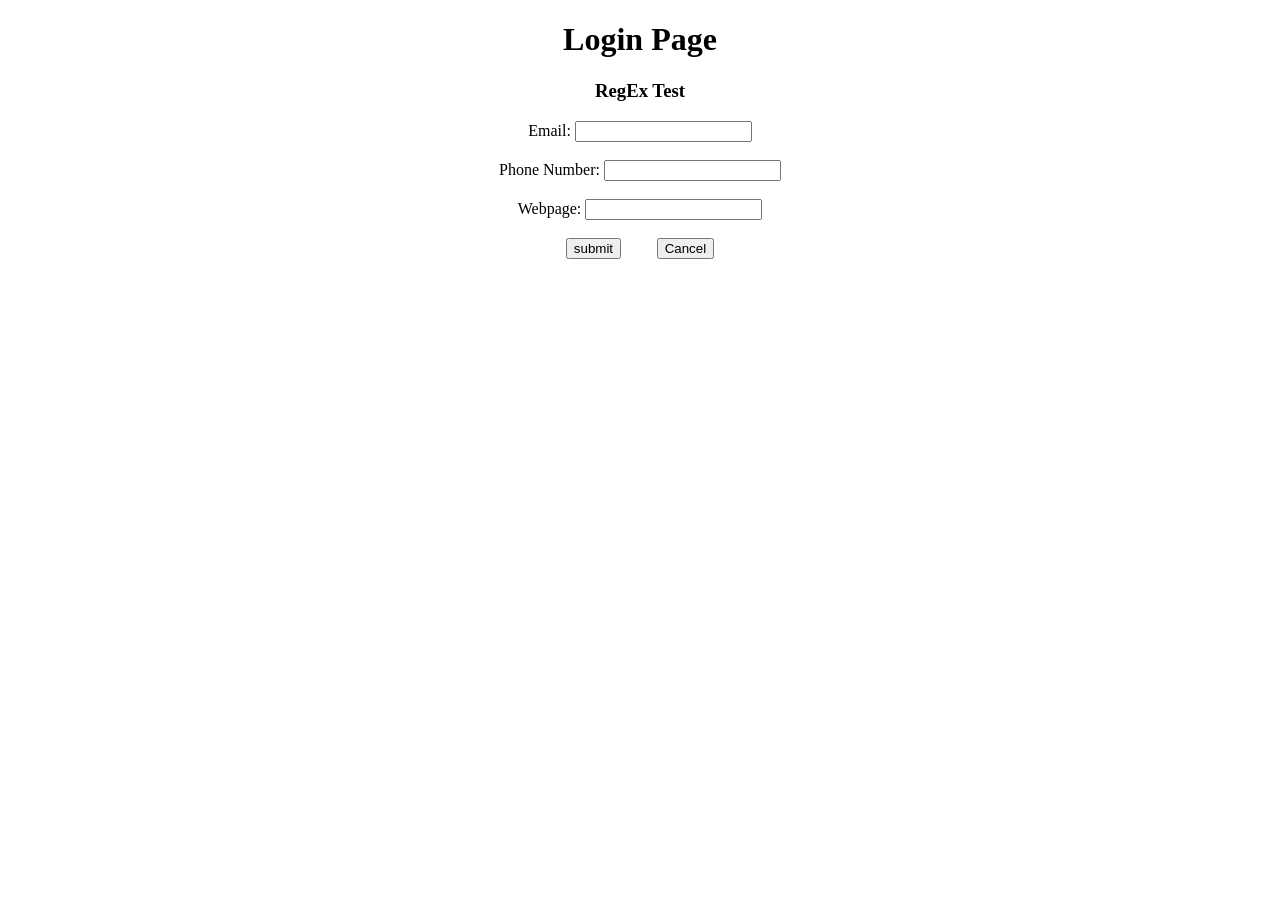
<file: 2023-11-06-lab/index.html>
<!DOCTYPE html>
<html>
<head>
    <title>Homepage</title>
</head>
<body>
    <!--  <!-->
    <header>
        <h1 class="Test" style="text-align: center;">Login Page</h1>
    </header>

    <main>
        <article>
            <section id="loginpage" style="text-align: center;">
                <h1 class="loginpage">RegEx Test</h1>
                <form action="/login" method="POST">
                    <label for="email" >Email:</label>
                    <input type="email" id="email" name="email" required>
                    
                    
                    <br>                    
                    <br>
                    <label for="phone">Phone Number:</label>
                    <input type="text" id="phone" name="phone" required>
                                        
                    
                    <br>   
                    <br>           
                    <label for="webpage">Webpage:</label>
                    <input type="text" id="webpage" name="webpage" required>                                                            

                    <br>
                    <br>
                    <input type="submit" value="submit" style="margin-right: 2.5%;">
                    <input type="reset" value="Cancel">                
                </form>
            </section>
        </article>

    </main>

    <script>

        // Get the email input element
        const emailInput = document.getElementById('email');

        // Add an event listener to the input element
        emailInput.addEventListener('input', function() {
        // Get the value of the input
        const emailValue = emailInput.value;

        // Test the email value against the regex pattern
        const regemail = /^[a-zA-Z0-9._%+-]+@[a-zA-Z0-9.-]+\.[a-zA-Z]{2,}$/;
        const isValidEmail = regemail.test(emailValue);

        // Display the error message if the email is not valid
        if (!isValidEmail) {
            emailInput.setCustomValidity('Invalid email address');
            emailInput.reportValidity();
        } else {
            emailInput.setCustomValidity('');
        }
        });


        // Get the phone number input element
        const phoneInput = document.getElementById('phone');

        // Add an event listener to the input element
        phoneInput.addEventListener('input', function() {
        // Get the value of the input
        const phoneValue = phoneInput.value;

        // Test the phone value against the regex pattern
        const phoneNumberRegex = /(?:\(\d{3}\)|\d{3})[-. ]?\d{3}[-. ]?\d{4}\b/;
        const isValidPhoneNumber = phoneNumberRegex.test(phoneValue);

        // Display the error message if the phone number is not valid
        if (!isValidPhoneNumber) {
            phoneInput.setCustomValidity('Invalid phone number');
            phoneInput.reportValidity();
        } else {
            phoneInput.setCustomValidity('');
        }
        });

        
        // Get the webpage input element
        const webpageInput = document.getElementById('webpage');

        // Add an event listener to the input element
        webpageInput.addEventListener('input', function() {
        // Get the value of the input
        const webpageValue = webpageInput.value;

        // Test the webpage value against the regex pattern
        const urlRegex = /\b(?:https?:\/\/|www\.)[a-zA-Z0-9.-]+\.(?:com|org|edu|[a-z]{2,})\S*\b/;
        const isValidWebpage = urlRegex.test(webpageValue);

        // Display the error message if the webpage is not valid
        if (!isValidWebpage) {
            webpageInput.setCustomValidity('Invalid webpage URL');
            webpageInput.reportValidity();
        } else {
            webpageInput.setCustomValidity('');
        }
});


    </script>
    
</body>
</html>
</file>
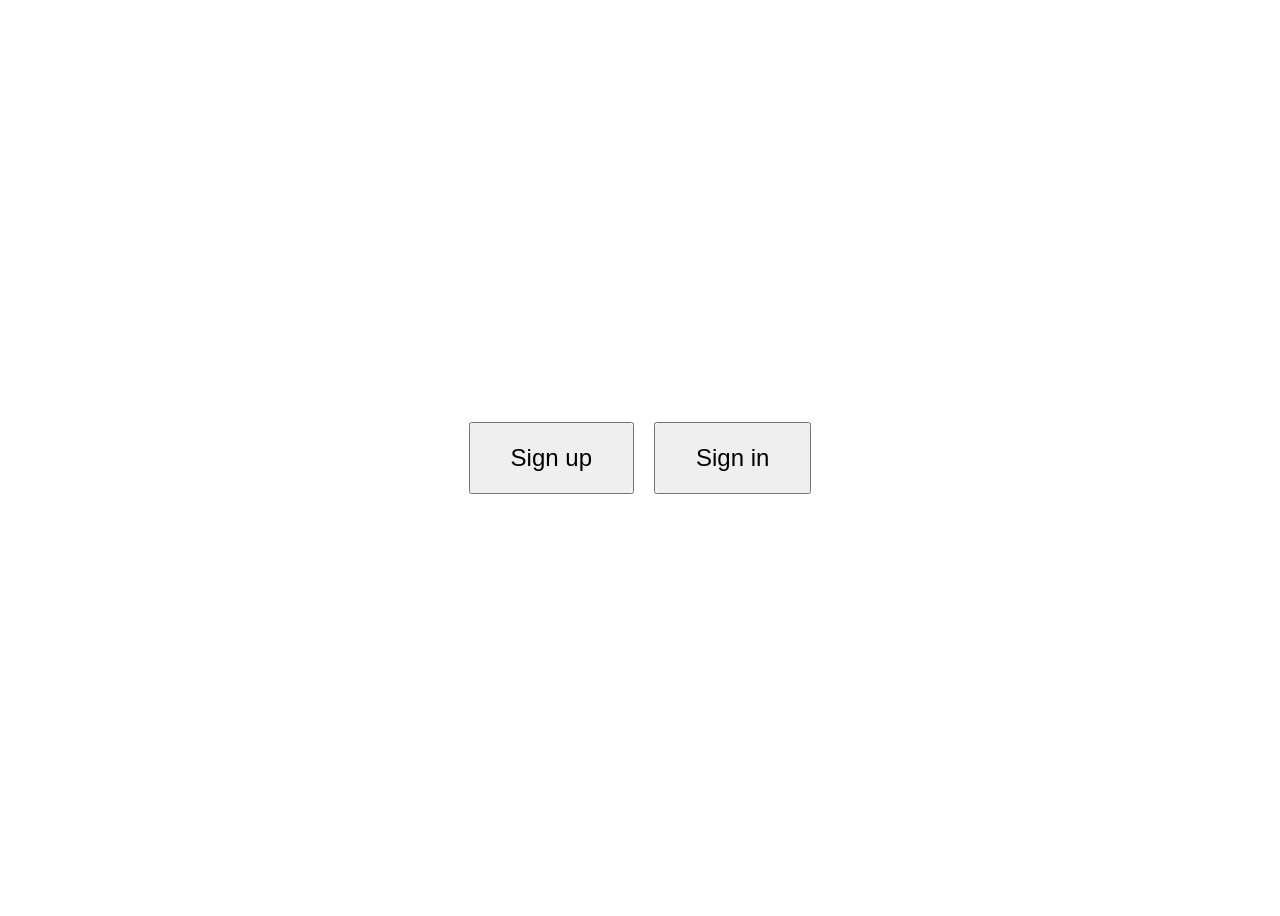
<file: 2023-11-13-lab/index.html>
<!DOCTYPE html>
<html>
<head>
  <title>Sign up or Sign in</title>
</head>
<body>
  <div style="display: flex; justify-content: center; align-items: center; height: 100vh;">
    <a href="signup.html">
      <button style="padding: 20px 40px; font-size: 24px;">Sign up</button>
    </a>
    <a href="signin.html">
      <button style="padding: 20px 40px; font-size: 24px; margin-left: 20px;">Sign in</button>
    </a>
  </div>
</body>
</html>
</file>
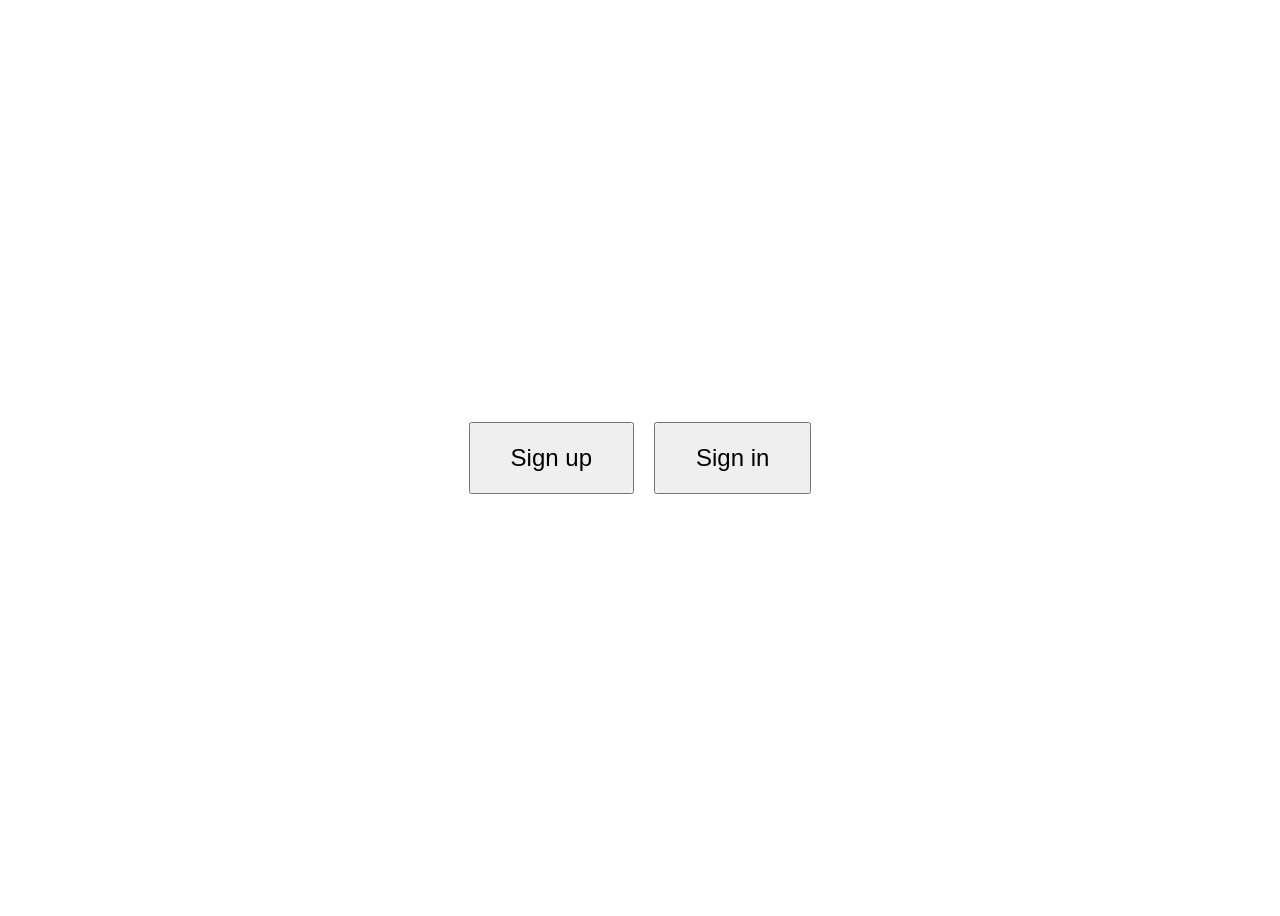
<file: 2023-11-27-lab/index.html>
<!DOCTYPE html>
<html>
<head>
  <title>Sign up or Sign in</title>
  <meta name="mobile-web-app-capable" content="yes">
  <link rel="manifest" href="manifest.json">
</head>
<body>
  <div style="display: flex; justify-content: center; align-items: center; height: 100vh;">
    <a href="signup.html">
      <button style="padding: 20px 40px; font-size: 24px;">Sign up</button>
    </a>
    <a href="signin.html">
      <button style="padding: 20px 40px; font-size: 24px; margin-left: 20px;">Sign in</button>
    </a>
  </div>

  <script>
    if ('serviceWorker' in navigator) {
      window.addEventListener('load', () => {
        navigator.serviceWorker.register('/service-worker.js')
          .then(registration => {
            console.log('Service Worker registered with scope:', registration.scope);
          })
          .catch(error => {
            console.error('Service Worker registration failed:', error);
          });
      });
    }
  </script>


</body>
</html>
</file>
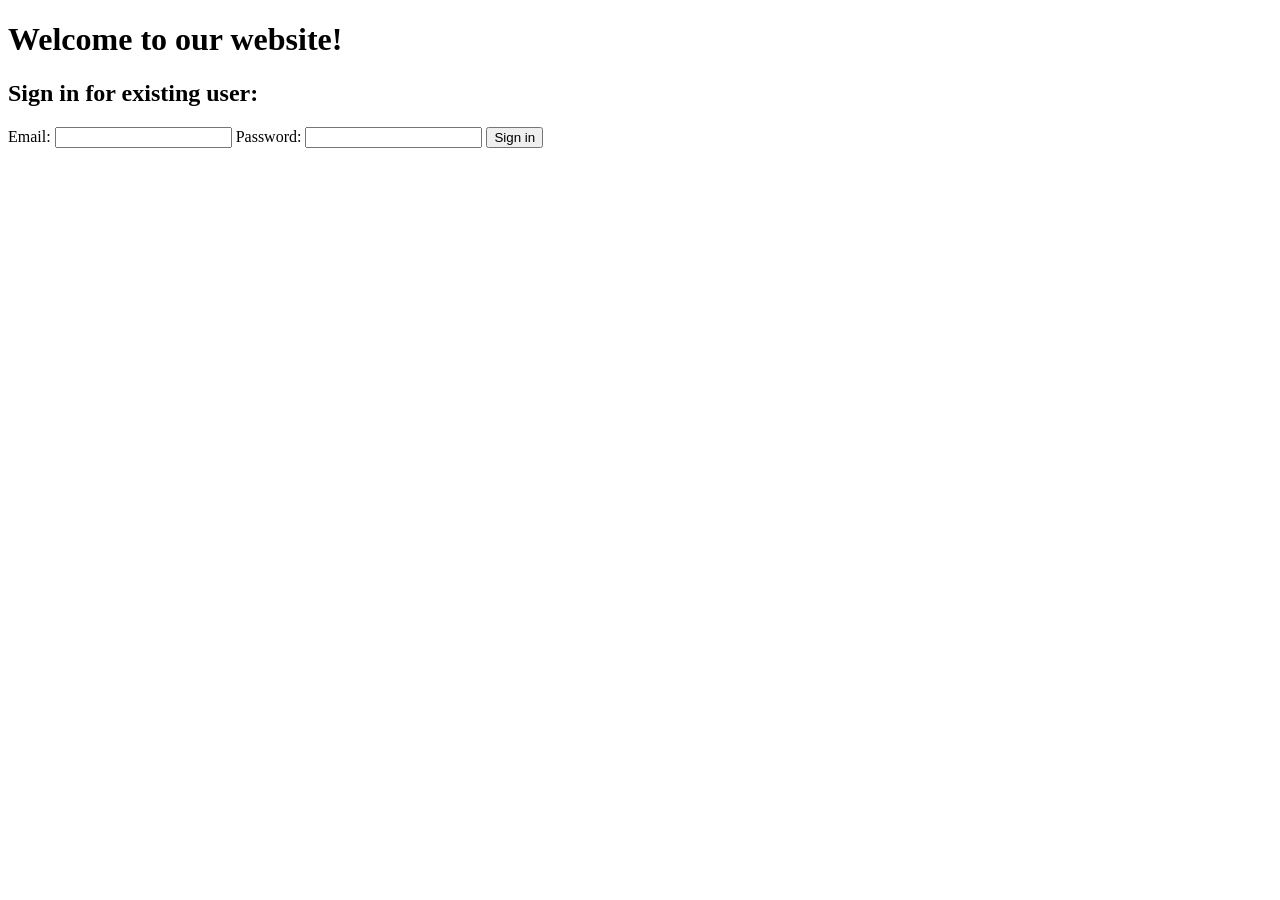
<file: 2023-11-13-lab/signin.html>
<!DOCTYPE html>
<html>

<head>
    <title>#comp5130f2023 - 2023-11-13 lab submission</title>
</head>

<body>
    <h1>Welcome to our website!</h1>

    <h2>Sign in for existing user:</h2>
    <form action="/signin" method="POST">
        <label for="existing-email">Email:</label>
        <input type="email" id="existing-email" name="existing-email" required>


        <label for="existing-password">Password:</label>
        <input type="password" id="existing-password" name="existing-password" required>


        <input type="submit" value="Sign in" formaction="userInfo.html">
        </form>

    <script>
        // Get the email input element
        const emailInput = document.getElementById('existing-email');
    
        // Add an event listener to the input element
        emailInput.addEventListener('input', function() {
        // Get the value of the input
        const emailValue = emailInput.value;
    
        // Test the email value against the regex pattern
        const regemail = /^[a-zA-Z0-9._%+-]+@[a-zA-Z0-9.-]+\.[a-zA-Z]{2,}$/;
        const isValidEmail = regemail.test(emailValue);
    
        // Display the error message if the email is not valid
        if (!isValidEmail) {
            emailInput.setCustomValidity('Invalid email address');
            emailInput.reportValidity();
        } else {
            emailInput.setCustomValidity('');
        }
        });

        // Get the password input element
        const passwordInput = document.getElementById('existing-password');

        // Add an event listener to the input element
        passwordInput.addEventListener('input', function() {
        // Get the value of the input
        const passwordValue = passwordInput.value;

        // Test the password value against the regex pattern
        const regpassword = /^(?=.*[A-Z])(?=.*[a-z])(?=.*\d)(?=.*[!@#$%^&*()_+{}\[\]:;<>,.?~\\-]).{8,}$/;
        const isValidPassword = regpassword.test(passwordValue);

        // Display the error message if the password is not valid
        if (!isValidPassword) {
            passwordInput.setCustomValidity('Invalid Password');
            passwordInput.reportValidity();
        } else {
            passwordInput.setCustomValidity('');
        }
        });
        </script>
</body>

</html>
</file>
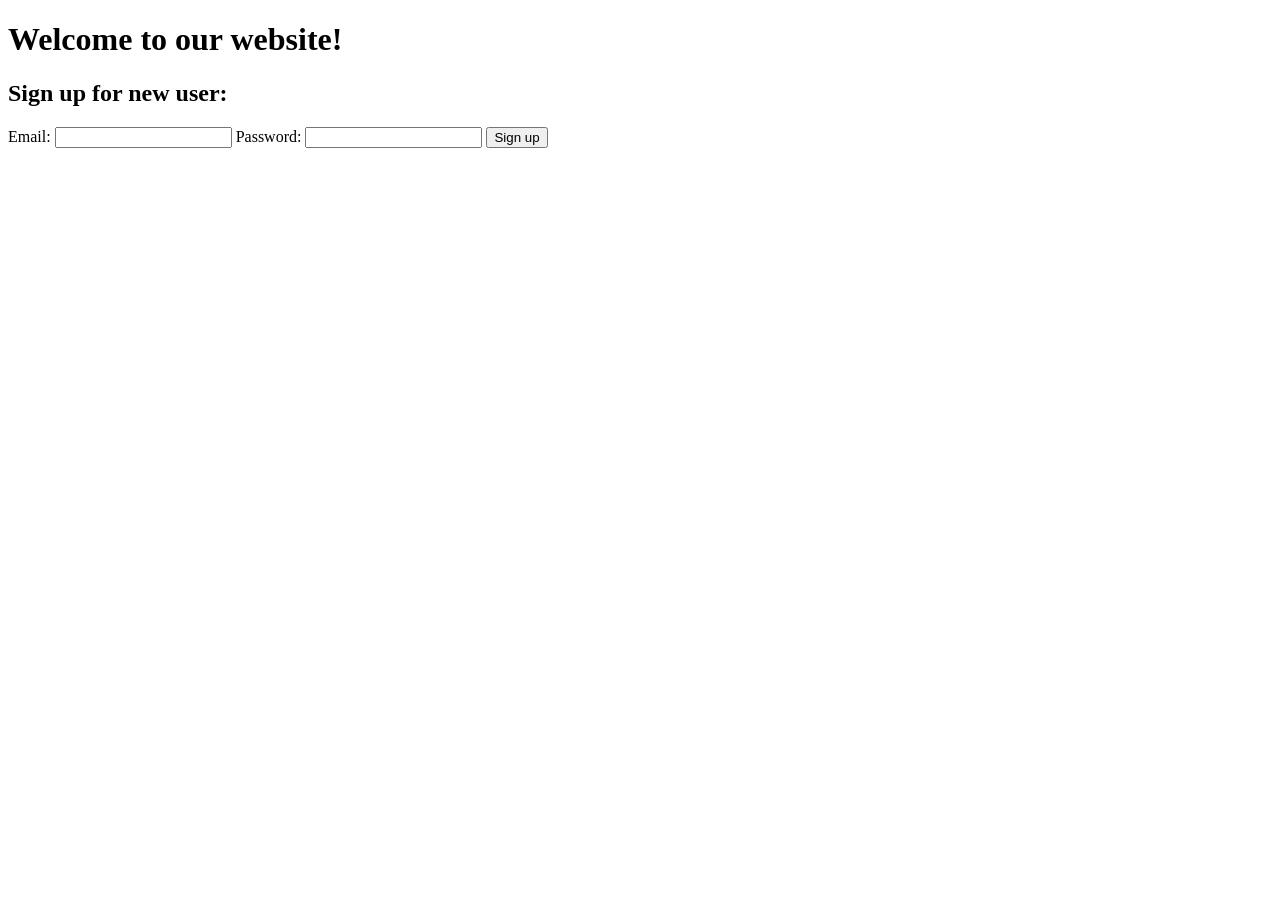
<file: 2023-11-13-lab/signup.html>
<!DOCTYPE html>
<html>

<head>
    <title>#comp5130f2023 - 2023-11-13 lab submission</title>
</head>

<body>
    <h1>Welcome to our website!</h1>
    <h2>Sign up for new user:</h2>
    <form action="/submit_form" method="POST" enctype="application/json" onsubmit="submitForm(event)">
        <label for="email">Email:</label>
        <input type="email" id="email" name="email" required>

        <label for="password">Password:</label>
        <input type="password" id="password" name="password" required>


        <input type="submit" value="Sign up" formaction="userInfo.html">
    </form>

    <script>
    // Get the email input element
    const emailInput = document.getElementById('email');

    // Add an event listener to the input element
    emailInput.addEventListener('input', function() {
    // Get the value of the input
    const emailValue = emailInput.value;

    // Test the email value against the regex pattern
    const regemail = /^[a-zA-Z0-9._%+-]+@[a-zA-Z0-9.-]+\.[a-zA-Z]{2,}$/;
    const isValidEmail = regemail.test(emailValue);

    // Display the error message if the email is not valid
    if (!isValidEmail) {
        emailInput.setCustomValidity('Invalid email address');
        emailInput.reportValidity();
    } else {
        emailInput.setCustomValidity('');
    }
    });

    // Get the password input element
    const passwordInput = document.getElementById('password');

    // Add an event listener to the input element
    passwordInput.addEventListener('input', function() {
    // Get the value of the input
    const passwordValue = passwordInput.value;

    // Test the password value against the regex pattern
    const regpassword = /^(?=.*[A-Z])(?=.*[a-z])(?=.*\d)(?=.*[!@#$%^&*()_+{}\[\]:;<>,.?~\\-]).{8,}$/;
    const isValidPassword = regpassword.test(passwordValue);

    // Display the error message if the password is not valid
    if (!isValidPassword) {
        passwordInput.setCustomValidity('Invalid Password');
        passwordInput.reportValidity();
    } else {
        passwordInput.setCustomValidity('');
    }
    });
    </script>
</body>

</html>
</file>
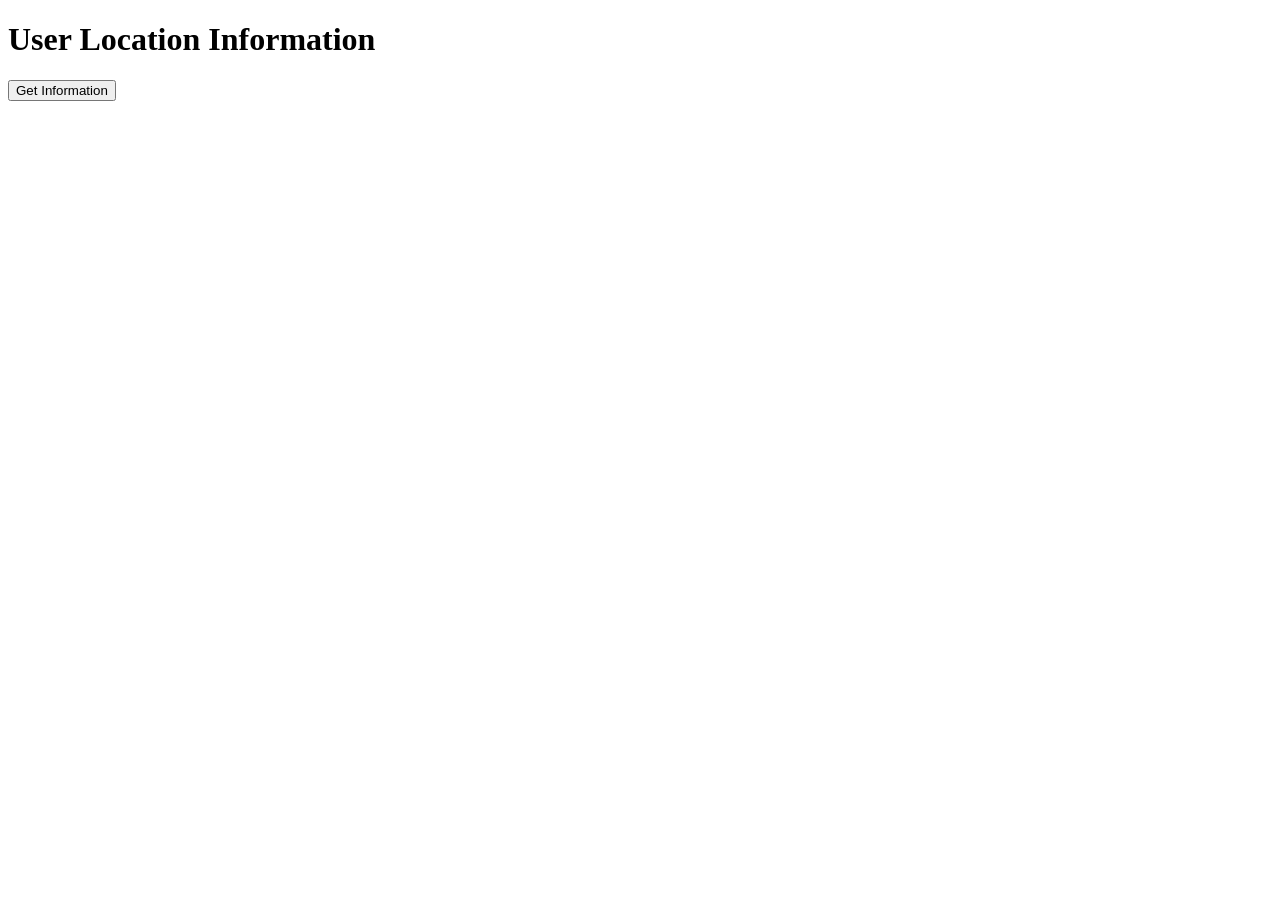
<file: 2023-11-13-lab/userInfo.html>
<!DOCTYPE html>
<html lang="en">
<head>
    <meta charset="UTF-8">
    <meta name="viewport" content="width=device-width, initial-scale=1.0">
    <title>User Information</title>
    <script>
        function getLocation() {
            if (navigator.geolocation) {
                navigator.geolocation.getCurrentPosition(showPosition);
            } else {
                alert("Geolocation is not supported by this browser.");
            }
        }

        function showPosition(position) {
            const latitude = position.coords.latitude;
            const longitude = position.coords.longitude;

            // Use a reverse geocoding service to get country information based on coordinates
            // This is a simple example using a free service, and it may not be as accurate or reliable as paid services
            const apiUrl = `https://nominatim.openstreetmap.org/reverse?format=json&lat=${latitude}&lon=${longitude}`;

            // Fetch the country information
            fetch(apiUrl)
                .then(response => response.json())
                .then(data => {
                    const city = data.address.city || data.address.village || data.address.town;
                    const state = data.address.state || data.address.region;
                    const country = data.address.country;

                    // Use the country information to determine the currency (you may need a more comprehensive mapping)
                    let currency;
                    switch (country) {
                        case "United States":
                            currency = "USD";
                            break;
                        case "United Kingdom":
                            currency = "GBP";
                            break;
                        case "Europe":
                            currency = "EUR";
                            break;
                        case "Australia":
                            currency = "AUD";
                            break;
                        // Add more cases as needed

                        default:
                            currency = "Unknown";
                    }

                    // Display the currency information
                    document.getElementById("locationAndCurrencyInfo").innerHTML = `Your current location is ${city}, ${state}, ${country}, and the currency is ${currency}.`;

                    // Display the user's language
                    const language = navigator.language || navigator.userLanguage;
                    document.getElementById("languageInfo").innerHTML = `Your language is ${language}.`;

                    const apiKey = '94a9789aa1c29f191a4d49ee7571ea59';
                    const weatherUrl = `https://api.openweathermap.org/data/2.5/weather?lat=${latitude}&lon=${longitude}&units=imperial&appid=${apiKey}`;

                    // Fetch the weather information
                    fetch(weatherUrl)
                    .then(response => response.json())
                    .then(weatherData => {
                        const temperature = weatherData.main.temp;
                        const weatherDescription = weatherData.weather[0].description;

                        //document.getElementById("weatherInfo").innerHTML = `The current temperature is ${temperature}°F.`;
                        document.getElementById("weatherInfo").innerHTML = `It is ${temperature.toFixed(2)}°F with ${weatherDescription}.`;

                    })
                    .catch(error => {
                        console.error("Error fetching weather information:", error);
                    });
                })
                .catch(error => {
                    console.error("Error fetching country information:", error);
                });
                
        }
    </script>
</head>
<body>
    <h1>User Location Information</h1>
    <button onclick="getLocation()">Get Information</button>
    <p id="locationAndCurrencyInfo"></p>
    <p id="languageInfo"></p>
    <p id="weatherInfo"></p>

</body>
</html>
</file>
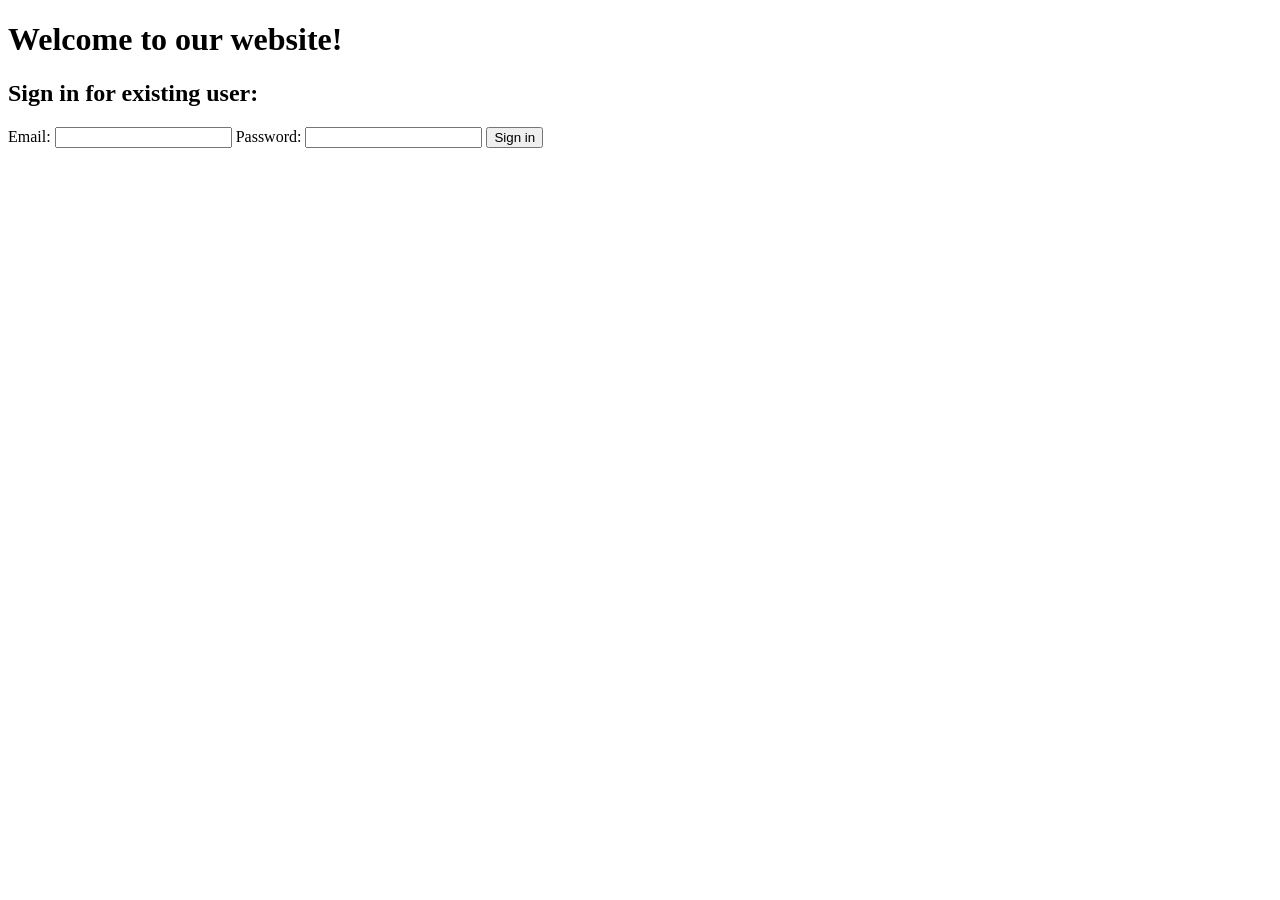
<file: 2023-11-27-lab/signin.html>
<!DOCTYPE html>
<html>

<head>
    <title>#comp5130f2023 - 2023-11-27 lab submission</title>
    <link rel="manifest" href="manifest.json">
    <script>
        if ('serviceWorker' in navigator) {
            navigator.serviceWorker.register('service-worker.js')
                .then(function(registration) {
                    console.log('Service Worker registered with scope:', registration.scope);
                })
                .catch(function(error) {
                    console.error('Error registering Service Worker:', error);
                });
        }
    </script>
</head>

<body>
    <h1>Welcome to our website!</h1>

    <h2>Sign in for existing user:</h2>
    <form action="/signin" method="POST">
        <label for="existing-email">Email:</label>
        <input type="email" id="existing-email" name="existing-email" required>


        <label for="existing-password">Password:</label>
        <input type="password" id="existing-password" name="existing-password" required>


        <input type="submit" value="Sign in" formaction="userInfo.html">
        </form>

    <script>
        // Get the email input element
        const emailInput = document.getElementById('existing-email');
    
        // Add an event listener to the input element
        emailInput.addEventListener('input', function() {
        // Get the value of the input
        const emailValue = emailInput.value;
    
        // Test the email value against the regex pattern
        const regemail = /^[a-zA-Z0-9._%+-]+@[a-zA-Z0-9.-]+\.[a-zA-Z]{2,}$/;
        const isValidEmail = regemail.test(emailValue);
    
        // Display the error message if the email is not valid
        if (!isValidEmail) {
            emailInput.setCustomValidity('Invalid email address');
            emailInput.reportValidity();
        } else {
            emailInput.setCustomValidity('');
        }
        });

        // Get the password input element
        const passwordInput = document.getElementById('existing-password');

        // Add an event listener to the input element
        passwordInput.addEventListener('input', function() {
        // Get the value of the input
        const passwordValue = passwordInput.value;

        // Test the password value against the regex pattern
        const regpassword = /^(?=.*[A-Z])(?=.*[a-z])(?=.*\d)(?=.*[!@#$%^&*()_+{}\[\]:;<>,.?~\\-]).{8,}$/;
        const isValidPassword = regpassword.test(passwordValue);

        // Display the error message if the password is not valid
        if (!isValidPassword) {
            passwordInput.setCustomValidity('Invalid Password');
            passwordInput.reportValidity();
        } else {
            passwordInput.setCustomValidity('');
        }
        });
        </script>
</body>

</html>
</file>
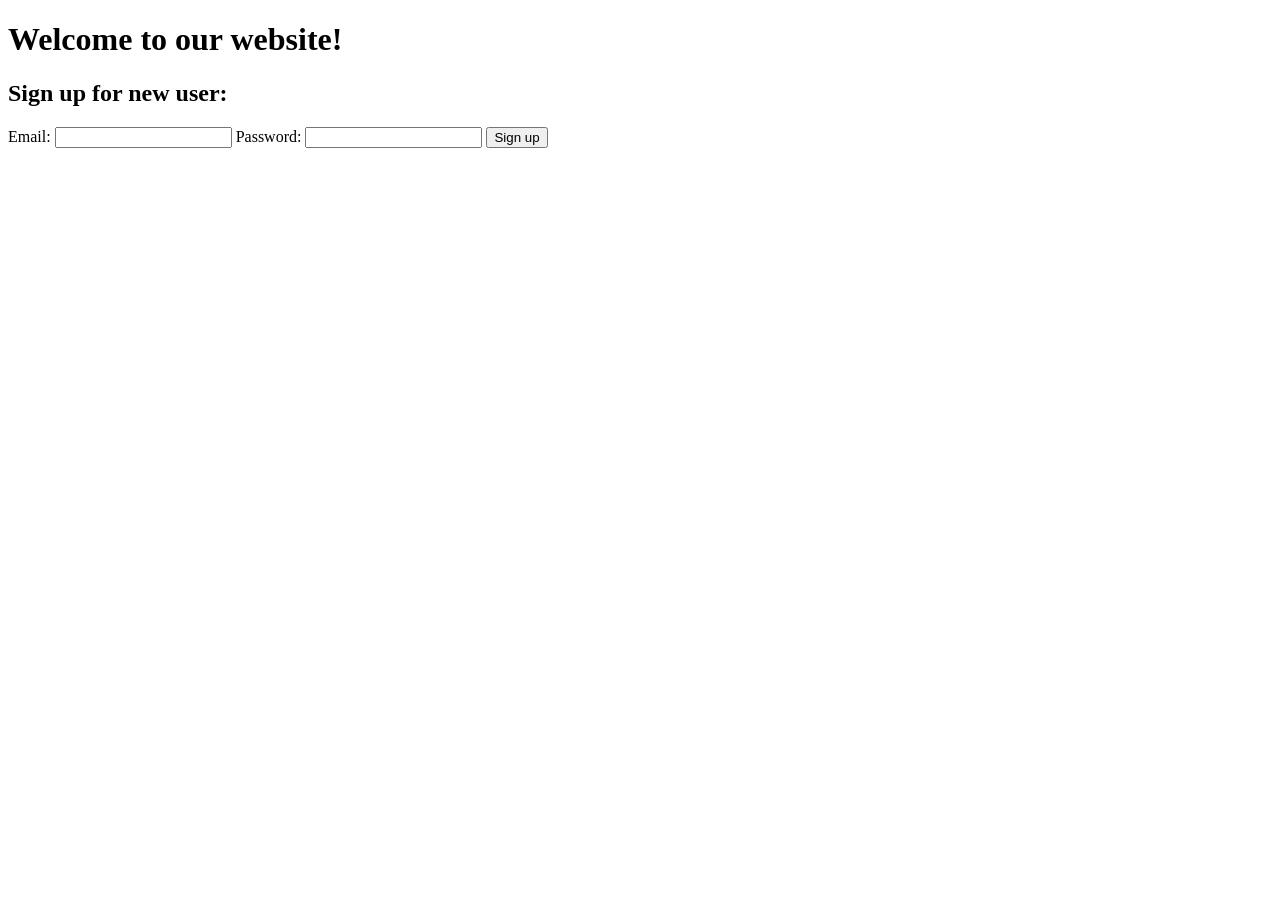
<file: 2023-11-27-lab/signup.html>
<!DOCTYPE html>
<html>

<head>
    <title>#comp5130f2023 - 2023-11-13 lab submission</title>
    <link rel="manifest" href="manifest.json">
    <script>
        if ('serviceWorker' in navigator) {
            navigator.serviceWorker.register('service-worker.js')
                .then(function(registration) {
                    console.log('Service Worker registered with scope:', registration.scope);
                })
                .catch(function(error) {
                    console.error('Error registering Service Worker:', error);
                });
        }
    </script>
</head>

<body>
    <h1>Welcome to our website!</h1>
    <h2>Sign up for new user:</h2>
    <form action="/submit_form" method="POST" enctype="application/json" onsubmit="submitForm(event)">
        <label for="email">Email:</label>
        <input type="email" id="email" name="email" required>

        <label for="password">Password:</label>
        <input type="password" id="password" name="password" required>


        <input type="submit" value="Sign up" formaction="userInfo.html">
    </form>

    <script>
    // Get the email input element
    const emailInput = document.getElementById('email');

    // Add an event listener to the input element
    emailInput.addEventListener('input', function() {
    // Get the value of the input
    const emailValue = emailInput.value;

    // Test the email value against the regex pattern
    const regemail = /^[a-zA-Z0-9._%+-]+@[a-zA-Z0-9.-]+\.[a-zA-Z]{2,}$/;
    const isValidEmail = regemail.test(emailValue);

    // Display the error message if the email is not valid
    if (!isValidEmail) {
        emailInput.setCustomValidity('Invalid email address');
        emailInput.reportValidity();
    } else {
        emailInput.setCustomValidity('');
    }
    });

    // Get the password input element
    const passwordInput = document.getElementById('password');

    // Add an event listener to the input element
    passwordInput.addEventListener('input', function() {
    // Get the value of the input
    const passwordValue = passwordInput.value;

    // Test the password value against the regex pattern
    const regpassword = /^(?=.*[A-Z])(?=.*[a-z])(?=.*\d)(?=.*[!@#$%^&*()_+{}\[\]:;<>,.?~\\-]).{8,}$/;
    const isValidPassword = regpassword.test(passwordValue);

    // Display the error message if the password is not valid
    if (!isValidPassword) {
        passwordInput.setCustomValidity('Invalid Password');
        passwordInput.reportValidity();
    } else {
        passwordInput.setCustomValidity('');
    }
    });
    </script>
</body>

</html>
</file>
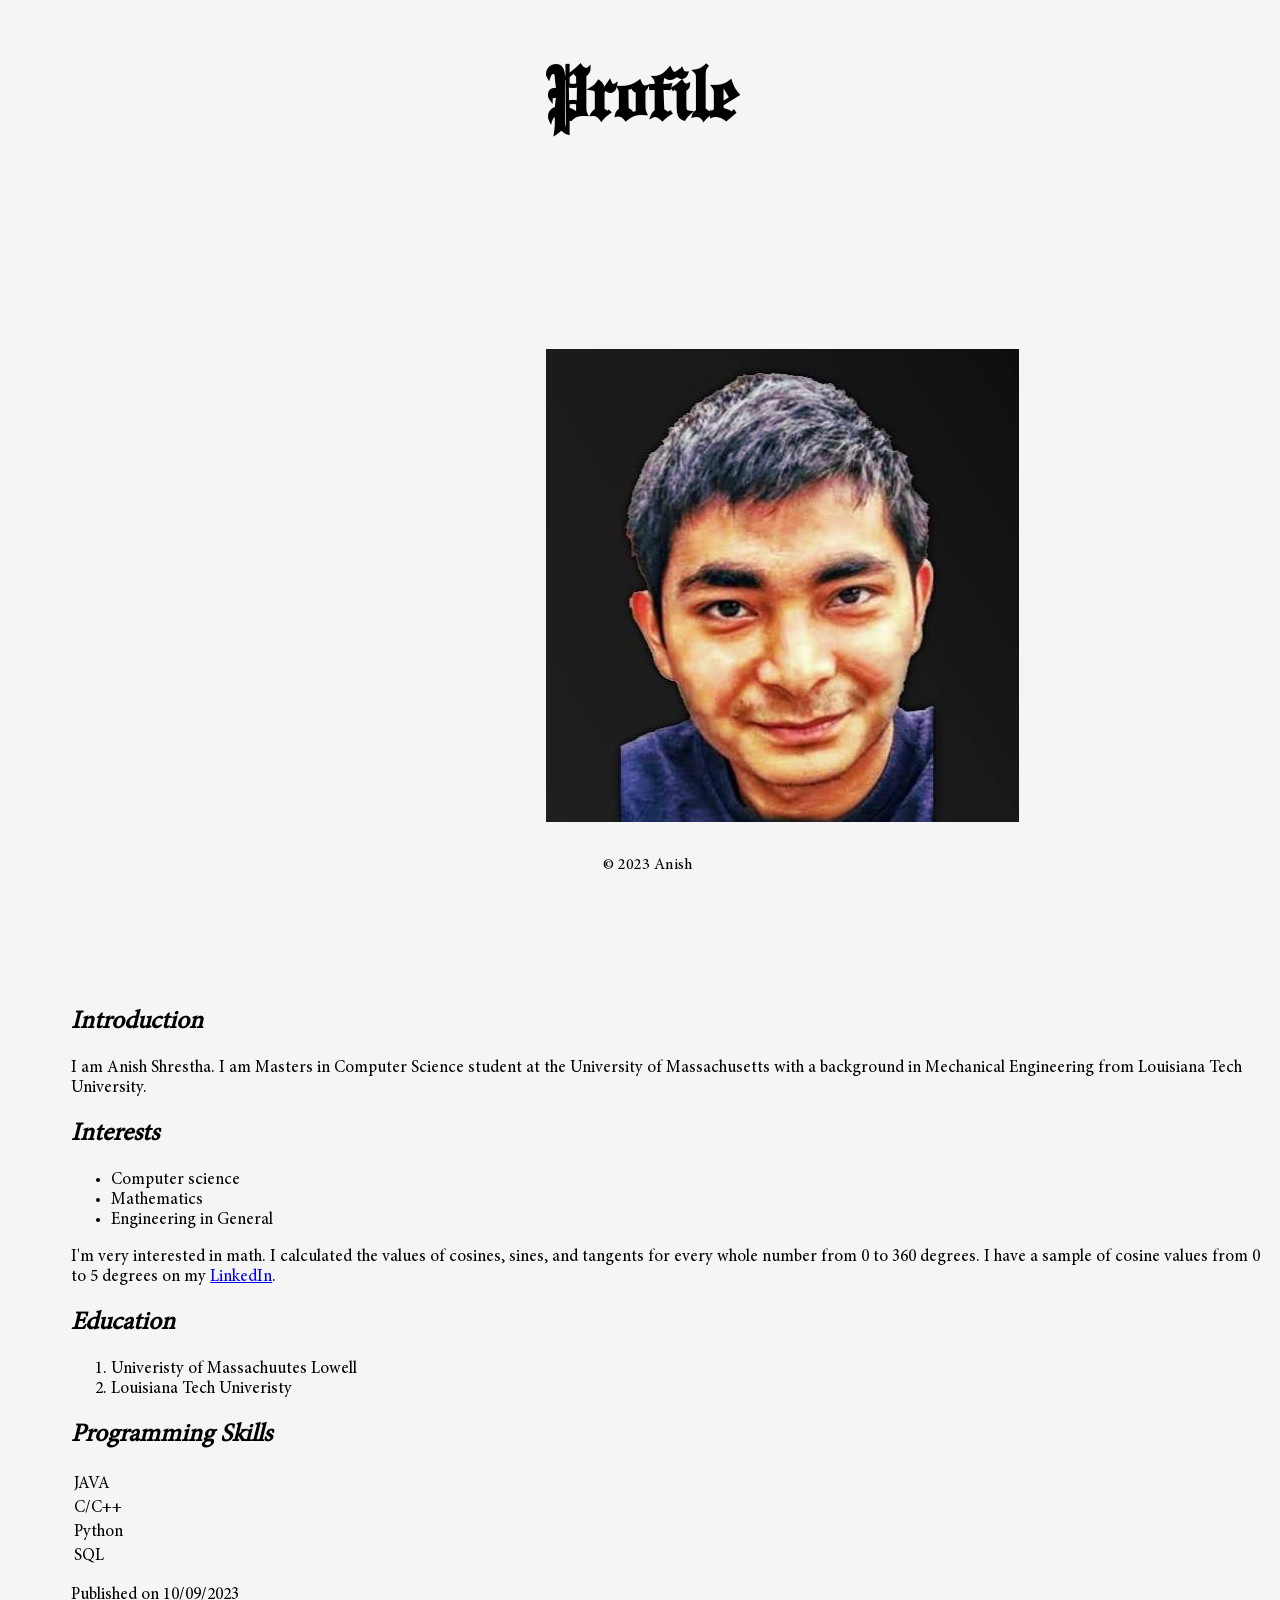
<file: Shrestha-Anish_hw2-firstApp/Shrestha-Anish_hw2-firstApp.html>
<!DOCTYPE html>
<html lang="en">

<!-- Followed HTML5 Semantic Elements-->

<head>

    <meta charset="UTF-8">
    <meta name="viewport" content="width=device-width, initial-scale=1.0">
    <title>Anish's Profile</title>

    <style type="text/css">
        @import url('./style.css');
    </style>

</head>

<body>

    <header>
        <h1 class="upperHeader">Profile</h1>
    </header>

    <section>

        <aside>
                <img src="./assets/images/Anish.jpg" alt="Anish">
        </aside>

        <main>
            <header>
                <h1><em>Introduction</em></h1>
                <p>I am Anish Shrestha. I am Masters in Computer Science student at the University of Massachusetts with a background in Mechanical Engineering from Louisiana Tech University. </p>

            </header>

            <article>
                <h2><em>Interests</em></h2>
                <ul>
                    <li>Computer science</li>
                    <li>Mathematics</li>
                    <li>Engineering in General</li>
                </ul>
                <p>I'm very interested in math. I calculated the values of cosines, sines, and tangents for every whole number from 0 to 360 degrees. I have a sample of cosine values from 0 to 5 degrees on my <a href="https://www.linkedin.com/in/shresthanish/">LinkedIn</a>.</p>
            </article>

            <article>
                <h2><em>Education</em></h2>
                <p> </p>
                <ol>
                    <li>Univeristy of Massachuutes Lowell</li>
                    <li>Louisiana Tech Univeristy</li>
                </ol>
            </article>

            <article>
                <h2><em>Programming Skills</em></h2>
                <table>
                    <tr>
                    <td>JAVA</td>
                    </tr>
                    <tr>
                    <td>C/C++</td>
                    </tr>
                    <tr>
                    <td>Python</td>
                    </tr>
                    <tr>
                    <td>SQL</td>
                    </tr>
                    </table>
            </article>

            <footer>
                <p>Published on 10/09/2023</p>
            </footer>

        </main>

    </section>

    <!-- Footer */ -->
    <footer class="footer">
        <p>&copy; 2023 Anish</p>
    </footer>

    <script>
        //JavaScript code goes here. 
    </script>

</body>

</html>
</file>
